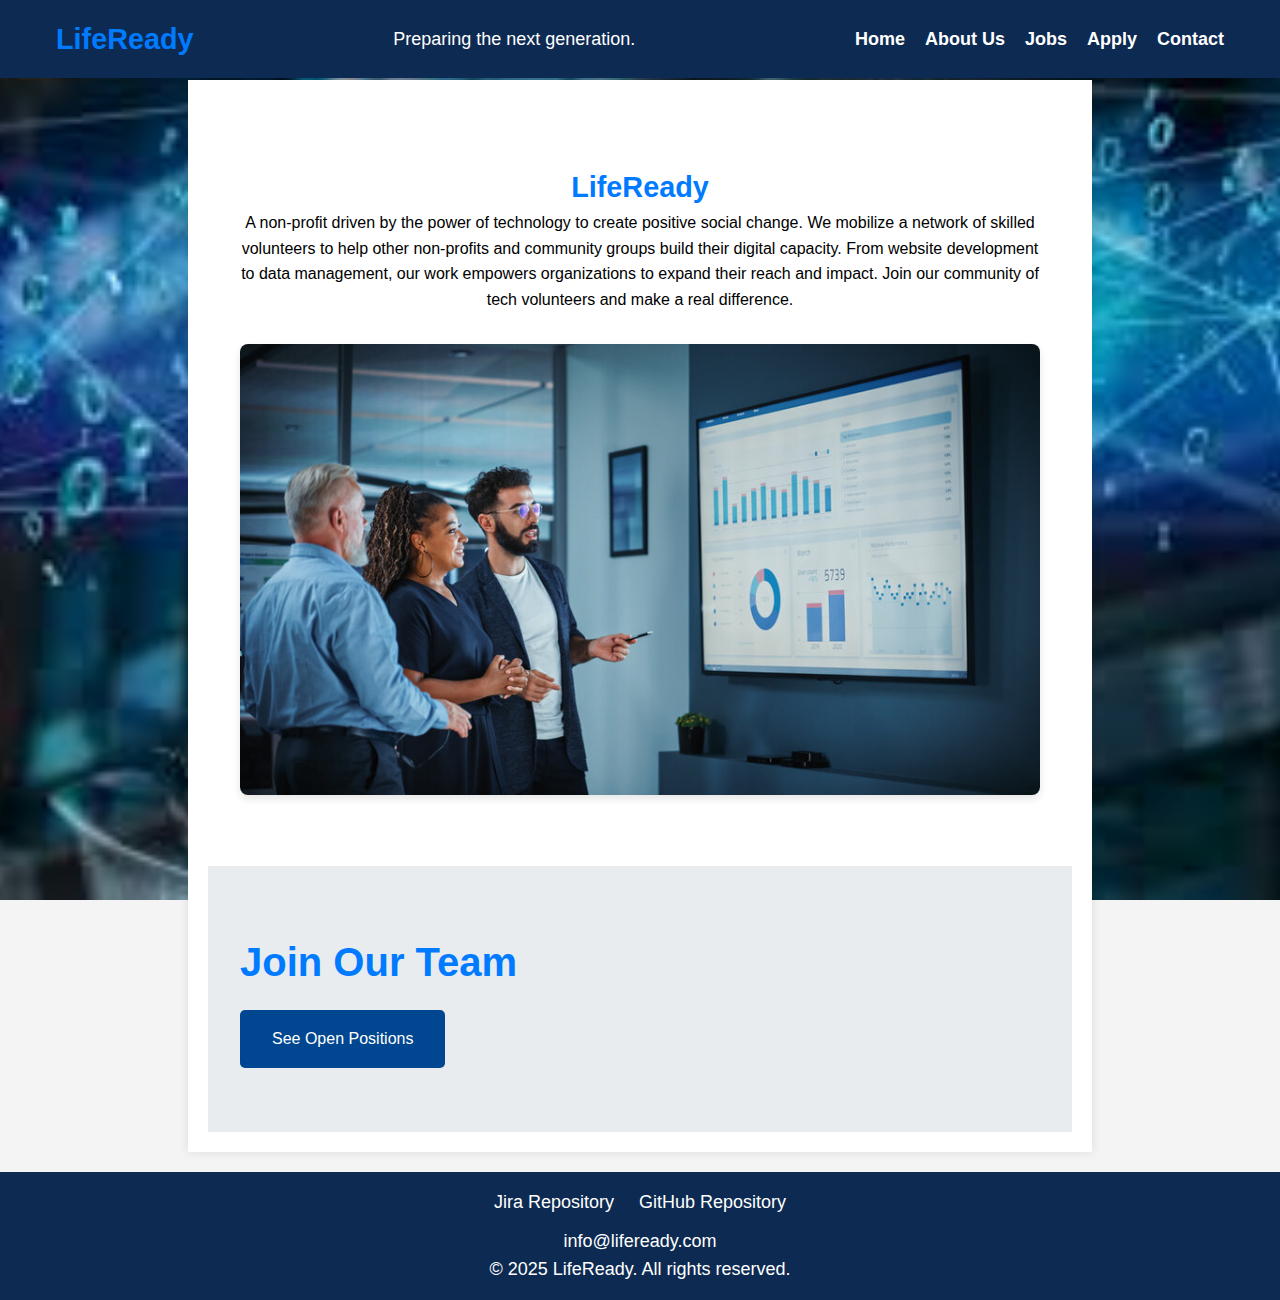
<file: index.html>
<!-- Github Live Link is here: https://carolinecowley.github.io/webProjectPt1/about.html -->
<!DOCTYPE html>
<html lang="en">
  <head>
    <meta charset="UTF-8">
    <meta name="viewport" content="width=device-width, initial-scale=1.0">
    <title>LifeReady - Find Your Future</title>
    <link rel="stylesheet" href="./resources/styles.css">
    <style>
      @media (max-width: 768px) {
        /* Styles for tablets and smaller devices */

        /* Adjust header and navigation for smaller screens */
        .header-container {
          flex-direction: column;
          text-align: center;
        }

        .nav ul {
          flex-direction: column;
          padding-top: 1rem;
        }

        .nav li {
          margin: 0.5rem 0;
        }

        .company-slogan {
          display: none; /* Hide the slogan on small screens to save space */
        }
        
        /* Adjust the main content sections to stack vertically */
        .company-details,
        .main-content {
          flex-direction: column;
        }

        .company-details img,
        .hero-image img {
          margin-top: 1rem;
          width: 100%;
        }

        .cta-button {
          display: block; /* Make the button full-width */
          text-align: center;
        }
      }

      body {
        background-image: url("./resources/images.jpeg");
        background-size: cover;
        background-position: center;
        background-repeat: no-repeat;
        background-attachment: fixed;
      }
      .main-content {
        display: flex;
        align-items: center;
        justify-content: center;
        padding: 4rem 2rem;
        background-color: #e9ecef;
        gap: 2rem;
      }

      .hero-content {
        flex: 1;
      }

      .hero-content h2 {
        font-size: 2.5rem;
        margin-bottom: 1rem;
      }

      .hero-content p {
        font-size: 1.2rem;
        margin-bottom: 1.5rem;
      }

      .cta-button {
        display: inline-block;
        padding: 1rem 2rem;
        background-color: #004690;
        color: #fff;
        text-decoration: none;
        border-radius: 5px;
        transition: background-color 0.3s;
      }

      .cta-button:hover {
        background-color: #0056b3;
      }

      .hero-image {
        flex: 1;
        text-align: right;
      }

      .hero-image img {
        max-width: 100%;
        height: auto;
        border-radius: 8px;
      }

      /* Company Details Section */
      .company-details {
        padding: 4rem 2rem;
        background-color: #fff;
        text-align: center;
      }

      .details-container {
        max-width: 800px;
        margin: 0 auto;
      }

      .company-details h3 {
        font-size: 2rem;
        margin-bottom: 1rem;
        color: #444;
      }

      .company-details img {
        max-width: 100%;
        height: auto;
        border-radius: 8px;
        margin-top: 2rem;
        box-shadow: 0 4px 8px rgba(0, 0, 0, 0.1);
      }
    </style>
  </head>

  
  <body>
    
    <header class="header">
      <div class="header-container">
        <div class="company-name"><a href="index.html">LifeReady</a></div>
        <div class="company-slogan">
          <p>Preparing the next generation.</p>
        </div>
        <nav class="nav">
          <ul>
            <li><a href="index.html">Home</a></li>
            <li><a href="about.html">About Us</a></li>
            <li><a href="jobs.html">Jobs</a></li>
            <li><a href="apply.html">Apply</a></li>
            <li><a href="mailto:info@lifeready.com">Contact</a></li>
          </ul>
        </nav>
      </div>
    </header>

    <main>
      <!-- company detail section -->
      <div class="company-details">
        <div class="details-container">
          <div class="company-name"><a href="#">LifeReady</a></div>
          <p>
            A non-profit driven by the power of technology to create positive
            social change. We mobilize a network of skilled volunteers to help
            other non-profits and community groups build their digital capacity.
            From website development to data management, our work empowers
            organizations to expand their reach and impact. Join our community
            of tech volunteers and make a real difference.
          </p>
          <img src="resources/image.png" alt="A photo of the company's office, team, or products.">
        </div>
      </div>
      <!-- main content section -->
      <div class="main-content">
        <div class="hero-content">
          <h2 style="color: #007bff">Join Our Team</h2>
          <!--<p>
            A brief description of your company and what you're looking for.
          </p>-->
          <a href="jobs.html" class="cta-button">See Open Positions</a>
        </div>
        <!--<div class="hero-image">
          <img src="images/hero-image.jpg" alt="A team of people working together">
        </div>-->
      </div>
    </main>

    <footer class="footer">
      <div class="footer-container">
        <div class="footer-links">
          <a href="https://jira.example.com" target="_blank">Jira Repository</a>

          <a href="https://github.com/CarolineCowley/webProjectPt1" target="_blank">
            GitHub Repository
          </a>
        </div>
        <div class="footer-contact">
          <a href="mailto:info@lifeready.com">info@lifeready.com</a>
        </div>
        <p>&copy; 2025 LifeReady. All rights reserved.</p>
      </div>
    </footer>
  </body>
</html>
</file>
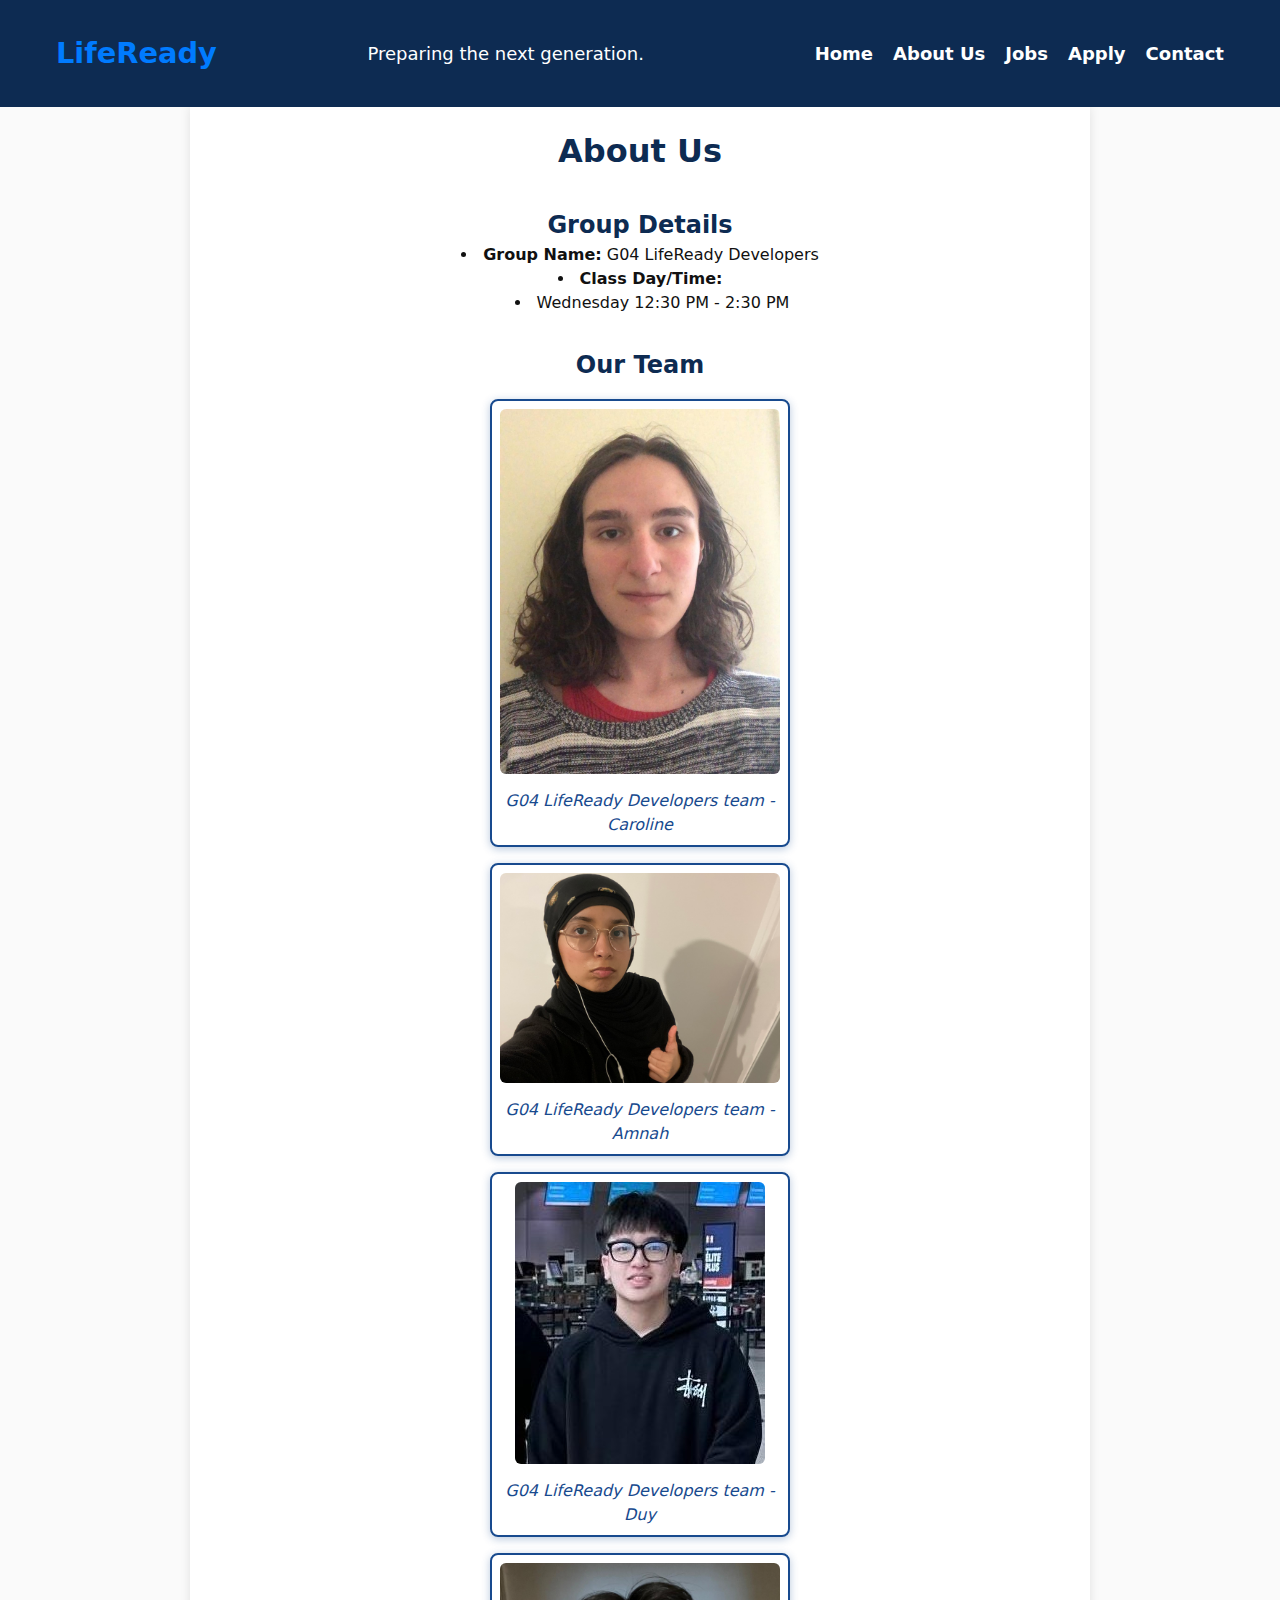
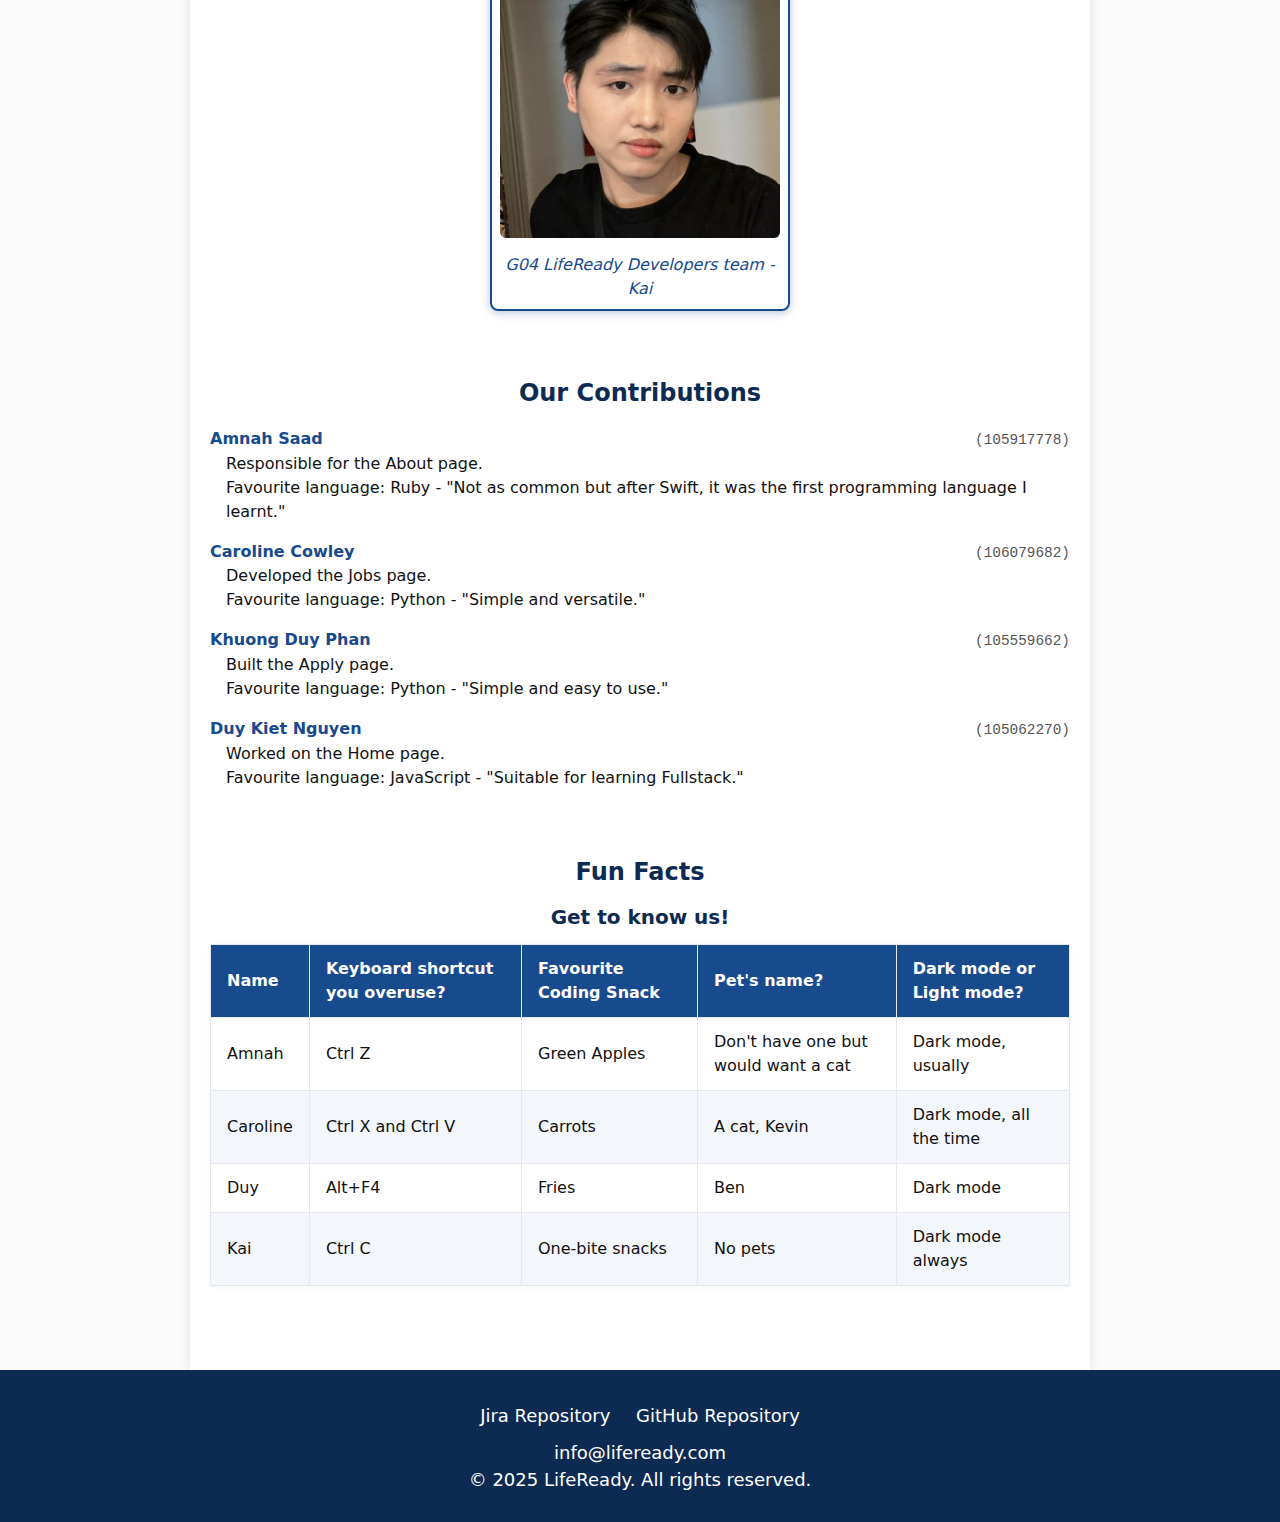
<file: about.html>
<!DOCTYPE html> 
<html lang="en">
  <head>
  <meta charset="UTF-8">
  <meta name="viewport" content="width=device-width, initial-scale=1">
  <title>About Us (G04) | LifeReady</title>
  <link href="resources/styles.css" rel="stylesheet">
  <style>
    :root {
      --gap: 1rem;
      --max: 900px;
      --primary-color: #0d2b52;
      --primary-color-light: #184a8e;
      --background-color: #fafafa;
      --text-color: #111111;
      --border-color: #e5e7eb;
      --hover-bg: #d6e0f5;
      --hover-link: #0a1f3b;
    }
    body {
      font-family: system-ui, -apple-system, "Segoe UI", Roboto, Arial, sans-serif;
      line-height: 1.5;
      margin: 0;
      color: var(--text-color);
      background: var(--background-color);
    }
    header, footer {
      background: var(--primary-color);
      color: #ffffff;
      padding: 1rem;
      text-align: center;
    }
    header a, footer a, nav a {
      color: #ffffff;
      text-decoration: none;
      transition: color 0.3s ease;
    }
    header a:focus, header a:hover,
    footer a:focus, footer a:hover,
    nav a:focus, nav a:hover {
      text-decoration: underline;
      color: var(--hover-link);
    }
    main {
      padding: 1.25rem;
      max-width: var(--max);
      margin: 0 auto;
    }
    h1, h2 {
      text-align: center;
      color: var(--primary-color);
    }
    section {
      margin-bottom: 4rem;
    }

    .group-details {
      max-width: 600px;
      margin: 2rem auto;
      text-align: center;
    }

    .group-details ul {
      list-style-position: inside;
      padding-left: 0;     
    }

    /*.group-details li {
      text-align: center;
    }*/

    .group-details .nested {
      /*margin-top: 0.5rem; */
      list-style-position: inside;
    }

    /* Definition list styling with student ID on right */
    dl dt {
      font-weight: 700;
      margin-top: 1rem;
      color: var(--primary-color-light);
      display: flex;
      justify-content: space-between;
      align-items: baseline;
    }
    dl dt span.student-id {
      font-weight: 400;
      color: #555555;
      font-size: 0.9rem;
      font-family: monospace, monospace;
    }
    dl dd {
      margin-left: 1rem;
      margin-bottom: 1rem;
    }
    table {
      border-collapse: collapse;
      width: 100%;
      max-width: var(--max);
      margin: 0 auto;
      background: #ffffff;
      border: 1px solid var(--border-color);
      border-radius: 8px;
      box-shadow: 0 1px 6px rgba(0,0,0,0.04);
      transition: box-shadow 0.3s ease;
    }
    table:hover {
      box-shadow: 0 4px 12px rgba(0,0,0,0.1);
    }
    caption {
      font-weight: 700;
      font-size: 1.25rem;
      margin: 0.75rem 0;
      color: var(--primary-color);
    }
    th, td {
      border: 1px solid var(--border-color);
      padding: 0.75rem 1rem;
      text-align: left;
    }
    th {
      background: var(--primary-color-light);
      color: #ffffff;
      font-weight: 700; /* ensure bold */
    }
    tbody tr:nth-child(even) {
      background: #f3f6fb;
    }
    tbody tr:hover {
      background: var(--hover-bg);
      cursor: default;
    }
    figure {
      max-width: 300px;
      margin: 1rem auto;
      text-align: center;
      border: 2px solid var(--primary-color-light);
      border-radius: 8px;
      padding: 0.5rem;
      box-shadow: 0 2px 8px rgba(24, 74, 142, 0.3);
    }
    figure img {
      max-width: 100%;
      height: auto;
      border-radius: 6px;
    }
    figure figcaption {
      font-style: italic;
      color: var(--primary-color-light);
      margin-top: 0.5rem;
    }
    ul.nested {
      list-style-type: disc;
      margin-left: 1.5rem;
    }
  </style>
</head>
<body>
 <!-- <header>
    <a href="index.html"><strong>LifeReady</strong></a>
    <nav aria-label="Primary" style="margin-top: 0.5rem;">
      <a href="index.html">Home</a> ·
      <a href="about.html" aria-current="page">About</a> ·
      <a href="apply.html">Apply</a> ·
      <a href="jobs.html">Jobs</a> ·
      <a href="mailto:info@companyname.com">Contact</a> 
    </nav>
  </header> -->

   <header>
      <div class="header-container">
        <div class="company-name"><a href="index.html">LifeReady</a></div>
        <div class="company-slogan">
          <p>Preparing the next generation.</p>
        </div>
        <nav class="nav">
          <ul>
            <li><a href="index.html">Home</a></li>
            <li><a href="about.html">About Us</a></li>
            <li><a href="jobs.html">Jobs</a></li>
            <li><a href="apply.html">Apply</a></li>
            <li><a href="mailto:info@lifeready.com">Contact</a></li>
          </ul>
        </nav>
      </div>
    </header>

  <main>
    <h1>About Us</h1>

    <!-- Group name and class day/time nested list -->
    <section class="group-details">
      <h2>Group Details</h2>
      <ul>
        <li><strong>Group Name:</strong> G04 LifeReady Developers</li>
        <li><strong>Class Day/Time:</strong>
          <ul class="nested">
            <li>Wednesday 12:30 PM - 2:30 PM</li>
          </ul>
        </li>
      </ul>
    </section>

    <!-- Group photo with figure and border -->
    <section>
      <h2>Our Team</h2>
      <figure>
        <img src="resources/photo_caroline.JPG" 
        alt="Photos of G04 LifeReady Team">
        <figcaption>G04 LifeReady Developers team - Caroline</figcaption>
      </figure>

      <figure>
        <img src="resources/photo_amnah.jpg" 
        alt="Photos of G04 LifeReady Team">
        <figcaption>G04 LifeReady Developers team - Amnah</figcaption>
      </figure>

      <figure>
        <img src="resources/photo_duy.JPG" 
        alt="Photos of G04 LifeReady Team">
        <figcaption>G04 LifeReady Developers team - Duy </figcaption>
      </figure>

      <figure>
        <img src="resources/photo_kai.JPG"  
        alt="Photos of G04 LifeReady Team">
        <figcaption>G04 LifeReady Developers team - Kai </figcaption>
      </figure>

    </section>

    <!-- Contributions with student ID on right -->
    <section>
      <h2>Our Contributions</h2>
      <dl>
        <dt>Amnah Saad <span class="student-id">(105917778)</span></dt>
        <dd>Responsible for the About page.<br>
          Favourite language: Ruby - "Not as common but after Swift, it was the first programming language I learnt."</dd>

        <dt>Caroline Cowley <span class="student-id">(106079682)</span></dt>
        <dd>Developed the Jobs page.<br>
          Favourite language: Python - "Simple and versatile."</dd>

        <dt>Khuong Duy Phan <span class="student-id">(105559662)</span></dt>
        <dd>Built the Apply page.<br>
          Favourite language: Python - "Simple and easy to use."</dd>

        <dt>Duy Kiet Nguyen <span class="student-id">(105062270)</span></dt>
        <dd>Worked on the Home page.<br>
          Favourite language: JavaScript - "Suitable for learning Fullstack."</dd>
      </dl>
    </section>

    <!-- Fun Facts Table -->
    <section>
      <h2>Fun Facts</h2>
      <table>
        <caption>Get to know us! </caption>
        <thead>
          <tr>
            <th>Name</th>
            <th>Keyboard shortcut you overuse?</th>
            <th>Favourite Coding Snack</th>
            <th>Pet's name?</th>
            <th>Dark mode or Light mode?</th>
          </tr>
        </thead>
        <tbody>
          <tr>
            <td>Amnah</td>
            <td>Ctrl Z</td>
            <td>Green Apples</td>
            <td>Don't have one but would want a cat</td>
            <td>Dark mode, usually</td>
          </tr>
          <tr>
            <td>Caroline</td>
            <td>Ctrl X and Ctrl V</td>
            <td>Carrots</td>
            <td>A cat, Kevin</td>
            <td>Dark mode, all the time</td>
          </tr>
          <tr>
            <td>Duy</td>
            <td>Alt+F4</td>
            <td>Fries</td>
            <td>Ben</td>
            <td>Dark mode</td>
          </tr>
          <tr>
            <td>Kai</td>
            <td>Ctrl C</td>
            <td>One-bite snacks</td>
            <td>No pets</td>
            <td>Dark mode always</td>
          </tr>
        </tbody>
      </table>
    </section>
  </main>

  <!--<footer>
    <p>&copy; <span id="year">2025</span> LifeReady • <a href="mailto:info@lifeready.org">info@lifeready.org</a></p>
    <script>
      document.getElementById('year').textContent = new Date().getFullYear();
    </script>
  </footer> -->

  
    <footer class="footer">
      <div class="footer-container">
        <div class="footer-links">
        <a href="https://jira.example.com" target="_blank">Jira Repository</a>
        <a href="https://github.com/your-username/your-repo" target="_blank">
          GitHub Repository
        </a>
      </div>
      <div class="footer-contact">
        <a href="mailto:info@lifeready.com">info@lifeready.com</a>
      </div>
      <p>&copy; 2025 LifeReady. All rights reserved.</p>
    </div>
  </footer>

</body>
</html>
</file>
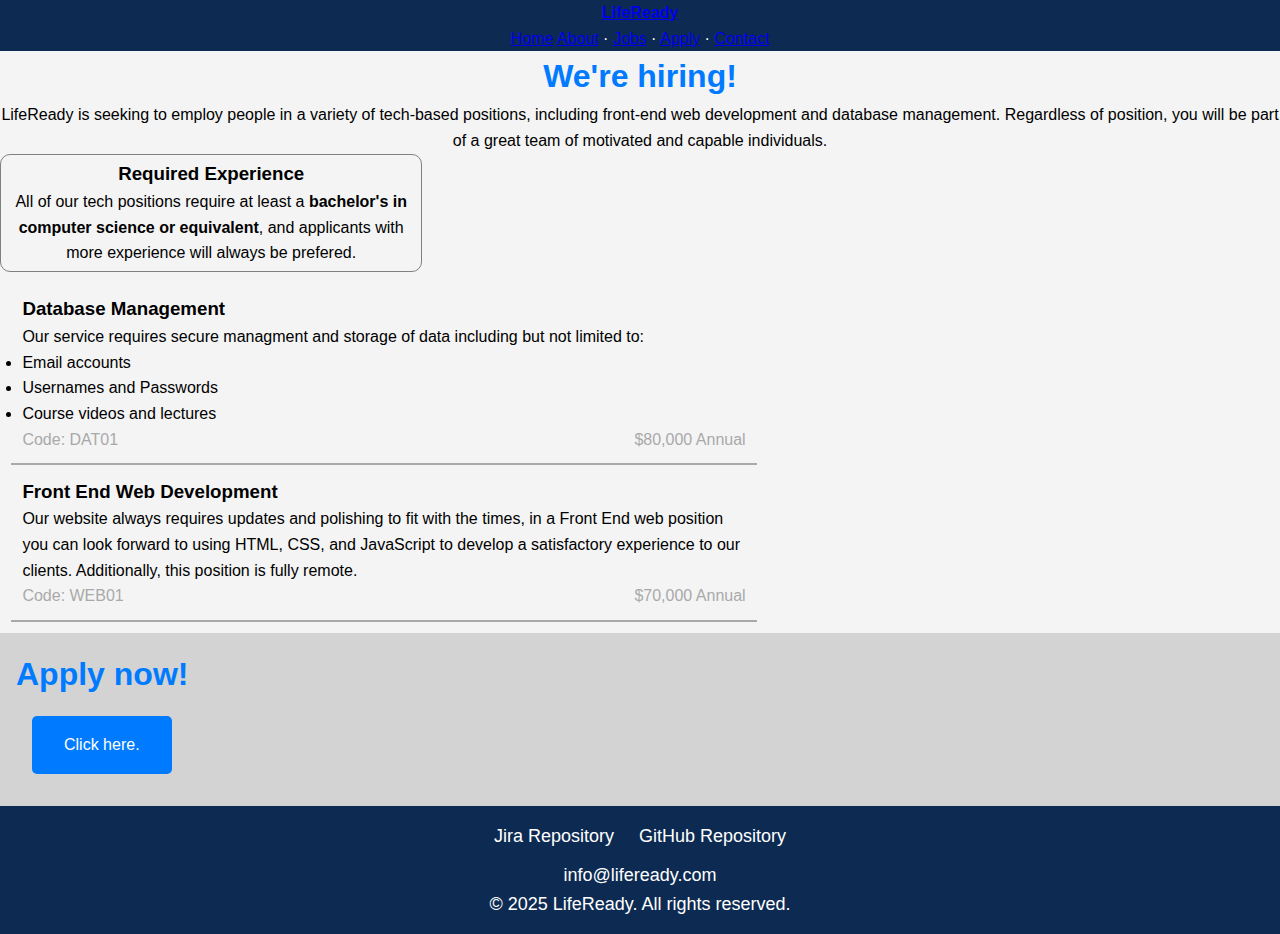
<file: jobs.html>
<!DOCTYPE html>
<html lang="en">
    <head>
        <link href="resources/styles.css" rel="stylesheet">
        <meta charset="utf-8" />
  	    <meta name="description" content="Lists for the non-profit" />
  	    <meta name="keywords" content="Jobs, software, engineering, " />
  	    <meta name="author" content="Caroline, Duy, Amnah and Kai"/>
        <style>
            #jobsDescription{
                text-align : center;
            } 

            #jobsList{
                width : 60%;
                padding : .7em;
            }

            #jobsAside{
                float : right;
                width : 33%;
                text-align : center;
                border : 1px solid gray;
                border-radius : 10px;
                padding : .3em;
                margin-right : .5em;
            }

            #jobsApplication{
                width: 100%;
                background-color: lightgray;
                padding: 1em;
            }

            .salary{
                text-align : right;
                color : darkgray
            }

            .alphanumericCode{
                float: left;
                color : darkgray
            }

            .jobsIndividual{
                padding : .7em;
                border-bottom : 2px solid darkgray;
            }

            .cta-button {
                display: inline-block;
                padding: 1rem 2rem;
                background-color: #007bff;
                color: #fff;
                text-decoration: none;
                border-radius: 5px;
                transition: background-color 0.3s;
                margin: 1em;
            }
            
            .cta-button:hover{
                background-color: #0056b3;
            }
        </style>
    </head>
    <body>
        <header>
            <a href="index.html"><strong>LifeReady</strong></a>
                <nav aria-label="Primary" style="float:center">
                    <a href="index.html">Home</a>
                    <a href="about.html">About</a> ·
                    <a href="jobs.html" aria-current="page">Jobs</a> ·
                    <a href="apply.html">Apply</a> ·
                    <a href="mailto:info@companyname.com">Contact</a>
                </nav>
        </header>

        <section id="jobsDescription">
            <h1>We're hiring!</h1>
            <p>LifeReady is seeking to employ people in a variety of tech-based positions, including front-end web development and database management. Regardless of position, you will be part of a great team of motivated and capable individuals.</p>
        </section>

        <aside id="jobsAside">
            <h3>Required Experience</h3>
            <p>All of our tech positions require at least a <strong>bachelor's in computer science or equivalent</strong>, and applicants with more experience will always be prefered.</p>
        </aside>

        <section id="jobsList">
            <div class="jobsIndividual">
                <h3>Database Management</h3>
                <p>Our service requires secure managment and storage of data including but not limited to:</p>
                <ul>
                    <li>Email accounts</li>
                    <li>Usernames and Passwords</li>
                    <li>Course videos and lectures</li>
                </ul>
                <div class="alphanumericCode">Code: DAT01</div>
                <div class="salary">$80,000 Annual</div>
                
            </div>
            <div class="jobsIndividual">
                <h3>Front End Web Development</h3>
                <p>Our website always requires updates and polishing to fit with the times, in a Front End web position you can look forward to using HTML, CSS, and JavaScript to develop a satisfactory experience to our clients. Additionally, this position is fully remote.</p>
                <div class="alphanumericCode">Code: WEB01</div>
                <div class="salary">$70,000 Annual</div>
            </div>
        </section>
        <div id="jobsApplication">
            <h1>Apply now!</h1>
            <a class="cta-button" href="apply.html">Click here.</a>
        </div>
        <footer class="footer">
            <div class="footer-container">
                <div class="footer-links">
                <a href="https://jira.example.com" target="_blank">Jira Repository</a>
                <a href="https://github.com/your-username/your-repo" target="_blank">
                    GitHub Repository  
                </a>
            </div>
        <div class="footer-contact">
            <a href="mailto:info@lifeready.com">info@lifeready.com</a>
        </div>
        <p>&copy; 2025 LifeReady. All rights reserved.</p>
      </div>
    </footer>
    </body>
</html>
</file>
<file: resources/styles.css>
/*
Author: Caroline, Kai, Amnah, Duy
*/
/* body {
  font-family: system-ui, -fontapple-system, Segoe UI, Roboto, Arial, sans-serif;
  line-height: 1.5;
  margin: 0;
  color: #111;
  background: #fafafa;
}

nav a {
  color: #fff;
  text-decoration: none;
}
header a:focus,
header a:hover,
nav a:focus,
nav a:hover {
  text-decoration: underline;
} */

/*KAI  */
/* Basic CSS Reset */
* {
  margin: 0;
  padding: 0;
  box-sizing: border-box;
}
h1,
h2 {
  color: #007bff;
}

body {
  font-family: Arial, sans-serif;
  line-height: 1.6;
  /* color: #333; */
  background-color: #f4f4f4;
  min-height: 100vh;
  display: flex;
  flex-direction: column;
}
header,
footer {
  background-color: #0d2b52;
  color: #fff;
  text-align: center;
  position: relative;
  width: 100%;
}

.header {
  position: fixed;
  top: 0;
}
.header-container,
.footer-container {
  max-width: 1200px;
  margin: 0 auto;
  padding: 1rem;
  display: flex;
  justify-content: space-between;
  align-items: center;
  font-size: 18px;
}
.header-container a:hover {
  text-decoration: none;
}

.company-name a {
  font-size: 1.8rem;
  font-weight: bold;
  color: #007bff;
  text-decoration: none;
}
.company-name a:hover {
  text-decoration: none;
}
.company-slogan h1 {
  font-size: 1.5rem;
}

.company-info p {
  font-size: 0.9rem;
}

.nav ul {
  list-style: none;
  display: flex;
}

.nav li {
  margin-left: 20px;
}

.nav a {
  text-decoration: none;
  font-weight: bold;
  transition: color 0.3s;
  color: #fff;
}

.nav a:hover {
  color: #007bff;
}
main {
  margin: 80px auto 20px; /* Adjusted for fixed header */
  padding: 20px;
  background: #fff;
  box-shadow: 0 0 10px rgba(0, 0, 0, 0.1);
  flex-grow: 1; /* This pushes the footer down */
}
/* Footer Styles */

.footer-container {
  flex-direction: column;
}

.footer-links a {
  color: #fff;
  text-decoration: none;
  margin: 0 10px;
  transition: color 0.3s;
}

.footer-links a:hover {
  color: #007bff;
}

.footer-contact a {
  color: #fff;
  text-decoration: none;
  margin-top: 10px;
  display: block;
}
</file>
